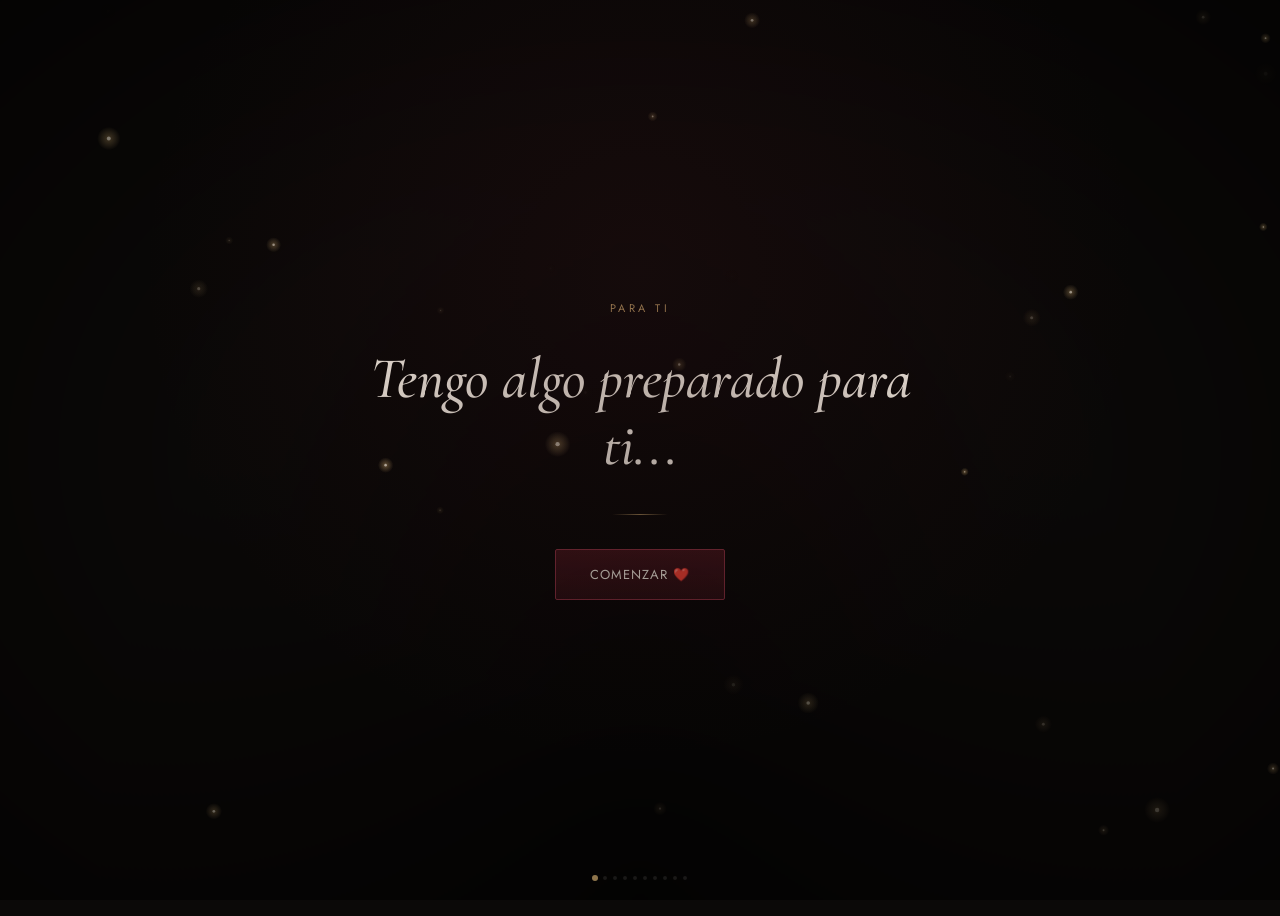
<file: index.html>
<!DOCTYPE html>
<html lang="es">
<head>
<meta charset="UTF-8">
<meta name="viewport" content="width=device-width, initial-scale=1, viewport-fit=cover">
<title>Para Chantal · 6 meses</title>
<link rel="stylesheet" href="css/style.css">
</head>
<body>

  <canvas id="fireflies"></canvas>
  <div class="vignette"></div>

  <!-- Indicador de progreso -->
  <div class="progress" id="progressDots"></div>

  <audio id="bgMusic" src="assets/audio/isnt-she-lovely.mp3" preload="auto" loop></audio>

  <main id="app">

    <!-- 1. BIENVENIDA -->
    <section class="scene scene-welcome active" data-scene="welcome">
      <div class="scene-inner">
        <span class="eyebrow" id="welcomeEyebrow"></span>
        <h1 class="headline-xl" id="welcomeTitle"></h1>
        <div class="hairline"></div>
        <button class="btn btn-primary" id="btnStart"></button>
      </div>
    </section>

    <!-- 2. NOMBRES -->
    <section class="scene scene-names" data-scene="names">
      <div class="scene-inner">
        <span class="eyebrow" id="namesIntro"></span>
        <div class="form-stack">
          <div class="field">
            <label id="herLabel" for="herName"></label>
            <input type="text" id="herName" autocomplete="off" />
          </div>
          <div class="field">
            <label id="myLabel" for="myName"></label>
            <input type="text" id="myName" autocomplete="off" />
          </div>
          <button class="btn btn-primary" id="btnNamesContinue" disabled></button>
        </div>
      </div>
    </section>

    <!-- 3. FECHA -->
    <section class="scene scene-date" data-scene="date">
      <div class="scene-inner">
        <span class="eyebrow" id="dateStepLabel">Un momento para recordar</span>
        <p class="lede" id="datePrompt"></p>
        <div class="form-stack">
          <div class="field">
            <input type="date" id="dateInput" />
          </div>
          <button class="btn btn-primary" id="btnDateSave" disabled></button>
        </div>
      </div>
    </section>

    <!-- 3b. REVELACIÓN DE FECHA -->
    <section class="scene scene-date-reveal" data-scene="dateReveal">
      <div class="scene-inner">
        <p class="date-reveal" id="dateRevealText"></p>
        <p class="lede" id="dateRevealCaption"></p>
        <div class="hairline"></div>
        <button class="btn" id="btnDateRevealContinue">Continuar →</button>
      </div>
    </section>

    <!-- 4. INTRODUCCIÓN EMOCIONAL -->
    <section class="scene scene-intro" data-scene="intro">
      <div class="scene-inner">
        <h2 class="headline-xl stagger-item" id="introLine1"></h2>
        <p class="lede stagger-item" id="introLine2"></p>
        <button class="btn stagger-item" id="btnIntroContinue">Continuar →</button>
      </div>
    </section>

    <!-- 5. MÚSICA -->
    <section class="scene scene-music" data-scene="music">
      <div class="scene-inner">
        <span class="eyebrow">Un pequeño detalle</span>
        <h2 class="headline-lg">Aqui plasme una parte de mis mejores momentos a tu lado...</h2>
        <div class="hairline"></div>
        <button class="btn btn-primary" id="btnPlayMusic">Empecemos </button>
      </div>
    </section>

    <!-- 6. GALERÍA -->
    <section class="scene scene-gallery" data-scene="gallery">
      <div class="scene-inner">
        <span class="eyebrow gallery-kicker" id="galleryKicker"></span>
        <div class="gallery-frame" id="galleryFrame"></div>
        <div class="gallery-dots" id="galleryDots"></div>
      </div>
    </section>

    <!-- 7. LAS CHARCAS -->
    <section class="scene scene-charcas" data-scene="charcas">
      <div class="scene-inner">
        <h2 class="headline-md stagger-item" id="charcasLine1"></h2>
        <p class="lede stagger-item" id="charcasLine2"></p>
        <h2 class="headline-lg stagger-item" id="charcasLine3" style="color:var(--oro); font-style:italic;"></h2>

        <div class="gallery-frame" id="charcasFrame" style="margin-top:10px;"></div>
        <div class="gallery-dots" id="charcasDots"></div>
      </div>
    </section>

    <!-- 8. TRANSICIÓN A LA CARTA -->
    <section class="scene scene-letter-intro" data-scene="letterIntro">
      <div class="scene-inner">
        <p class="lede stagger-item" id="letterIntroLine1"></p>
        <p class="lede stagger-item" id="letterIntroLine2"></p>
        <button class="btn btn-primary stagger-item" id="btnReadLetter"></button>
      </div>
    </section>

    <!-- 9. CARTA -->
    <section class="scene scene-letter" data-scene="letter">
      <div class="scene-inner">
        <div class="letter-paper" id="letterPaper">
          <div class="letter-heading">Para Chantal</div>
          <div id="letterBody"></div>
          <div class="letter-signature" id="letterSignature"></div>
        </div>
        <button class="btn" id="btnLetterContinue" style="opacity:0; transition:opacity 800ms;">Continuar →</button>
      </div>
    </section>

    <!-- 10. SIGNIFICADO DE LA CANCIÓN -->
    <section class="scene scene-song" data-scene="song">
      <div class="scene-inner">
        <p class="lede stagger-item" id="songLine1"></p>
        <p class="lede stagger-item" id="songLine2"></p>
        <div class="song-title-block stagger-item">
          <div class="song-name" id="songName"></div>
          <div class="song-artist" id="songArtist"></div>
        </div>
        <div class="song-explanation stagger-item" id="songExplanation"></div>
        <button class="btn btn-primary stagger-item" id="btnSongContinue">Continuar →</button>
      </div>
    </section>

    <!-- 11. FINAL -->
    <section class="scene scene-final" data-scene="final">
      <div class="scene-inner">
        <p class="lede stagger-item" id="finalLine1"></p>
        <p class="lede stagger-item" id="finalLine2"></p>
        <div class="hairline stagger-item"></div>
        <div class="final-names stagger-item" id="finalNames"></div>
        <div class="final-date stagger-item" id="finalDate"></div>
        <div class="final-closing stagger-item" id="finalClosing"></div>
      </div>
    </section>

  </main>

  <script src="content/memories.js"></script>
  <script src="content/letter.js"></script>
  <script src="js/content.js"></script>
  <script src="js/animations.js"></script>
  <script src="js/app.js"></script>
</body>
</html>
</file>
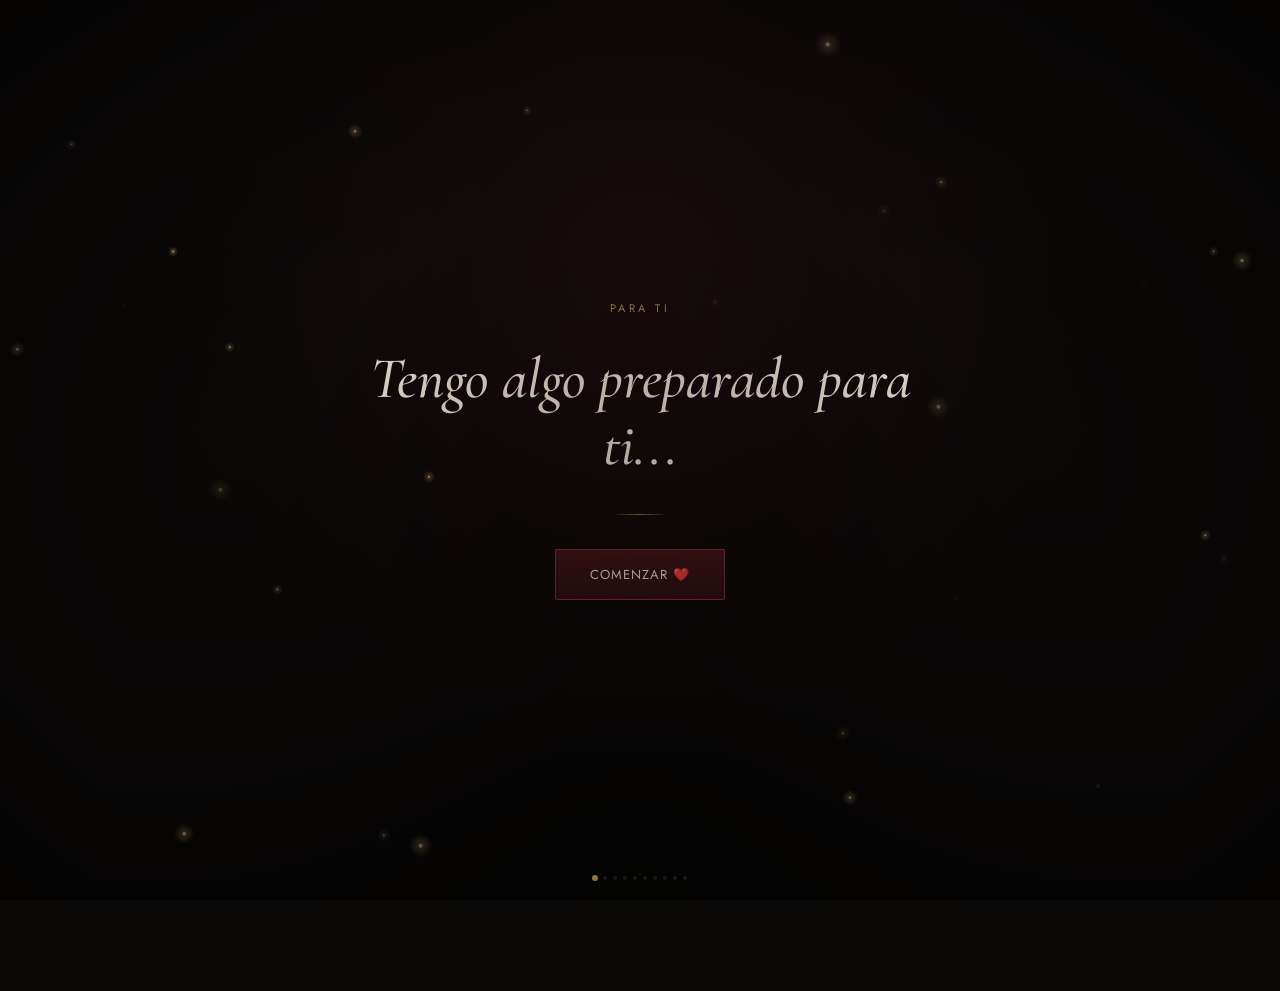
<file: chantal-wilander-5meses-chat gpt/chantal-wilander-5meses/index.html>
<!DOCTYPE html>
<html lang="es">
<head>
<meta charset="UTF-8">
<meta name="viewport" content="width=device-width, initial-scale=1, viewport-fit=cover">
<title>Para Chantal · 6 meses</title>
<link rel="stylesheet" href="css/style.css">
</head>
<body>

  <canvas id="fireflies"></canvas>
  <div class="vignette"></div>

  <!-- Control de música discreto -->
  <div class="music-control" id="musicControl">
    <button id="btnPlayPause" aria-label="Pausar o reanudar música" title="Pausar / reanudar">
      <svg id="iconPause" width="14" height="14" viewBox="0 0 24 24" fill="currentColor"><rect x="6" y="4" width="4" height="16"/><rect x="14" y="4" width="4" height="16"/></svg>
      <svg id="iconPlay" width="14" height="14" viewBox="0 0 24 24" fill="currentColor" style="display:none"><path d="M8 5v14l11-7z"/></svg>
    </button>
    <button id="btnMute" aria-label="Silenciar" title="Silenciar">
      <svg id="iconVolOn" width="14" height="14" viewBox="0 0 24 24" fill="currentColor"><path d="M3 10v4h4l5 5V5L7 10H3z"/><path d="M16 8a5 5 0 010 8" stroke="currentColor" stroke-width="1.6" fill="none"/></svg>
      <svg id="iconVolOff" width="14" height="14" viewBox="0 0 24 24" fill="currentColor" style="display:none"><path d="M3 10v4h4l5 5V5L7 10H3z"/><line x1="16" y1="9" x2="22" y2="15" stroke="currentColor" stroke-width="1.6"/><line x1="22" y1="9" x2="16" y2="15" stroke="currentColor" stroke-width="1.6"/></svg>
    </button>
    <input type="range" id="volumeSlider" min="0" max="1" step="0.01" aria-label="Volumen">
    <span class="music-note">Isn't She Lovely</span>
  </div>

  <!-- Indicador de progreso -->
  <div class="progress" id="progressDots"></div>

  <audio id="bgMusic" src="assets/audio/isnt-she-lovely.mp3" preload="auto" loop></audio>

  <main id="app">

    <!-- 1. BIENVENIDA -->
    <section class="scene scene-welcome active" data-scene="welcome">
      <div class="scene-inner">
        <span class="eyebrow" id="welcomeEyebrow"></span>
        <h1 class="headline-xl" id="welcomeTitle"></h1>
        <div class="hairline"></div>
        <button class="btn btn-primary" id="btnStart"></button>
      </div>
    </section>

    <!-- 2. NOMBRES -->
    <section class="scene scene-names" data-scene="names">
      <div class="scene-inner">
        <span class="eyebrow" id="namesIntro"></span>
        <div class="form-stack">
          <div class="field">
            <label id="herLabel" for="herName"></label>
            <input type="text" id="herName" autocomplete="off" />
          </div>
          <div class="field">
            <label id="myLabel" for="myName"></label>
            <input type="text" id="myName" autocomplete="off" />
          </div>
          <button class="btn btn-primary" id="btnNamesContinue" disabled></button>
        </div>
      </div>
    </section>

    <!-- 3. FECHA -->
    <section class="scene scene-date" data-scene="date">
      <div class="scene-inner">
        <span class="eyebrow" id="dateStepLabel">Un momento para recordar</span>
        <p class="lede" id="datePrompt"></p>
        <div class="form-stack">
          <div class="field">
            <input type="date" id="dateInput" />
          </div>
          <button class="btn btn-primary" id="btnDateSave" disabled></button>
        </div>
      </div>
    </section>

    <!-- 3b. REVELACIÓN DE FECHA -->
    <section class="scene scene-date-reveal" data-scene="dateReveal">
      <div class="scene-inner">
        <p class="date-reveal" id="dateRevealText"></p>
        <p class="lede" id="dateRevealCaption"></p>
        <div class="hairline"></div>
        <button class="btn" id="btnDateRevealContinue">Continuar →</button>
      </div>
    </section>

    <!-- 4. INTRODUCCIÓN EMOCIONAL -->
    <section class="scene scene-intro" data-scene="intro">
      <div class="scene-inner">
        <h2 class="headline-xl stagger-item" id="introLine1"></h2>
        <p class="lede stagger-item" id="introLine2"></p>
        <button class="btn stagger-item" id="btnIntroContinue">Continuar →</button>
      </div>
    </section>

    <!-- 5. MÚSICA -->
    <section class="scene scene-music" data-scene="music">
      <div class="scene-inner">
        <span class="eyebrow">Un pequeño detalle</span>
        <h2 class="headline-lg">Aqui plasme una parte de mis mejores momentos a tu lado...</h2>
        <div class="hairline"></div>
        <button class="btn btn-primary" id="btnPlayMusic">Empecemos </button>
      </div>
    </section>

    <!-- 6. GALERÍA -->
    <section class="scene scene-gallery" data-scene="gallery">
      <div class="scene-inner">
        <span class="eyebrow gallery-kicker" id="galleryKicker"></span>
        <div class="gallery-frame" id="galleryFrame"></div>
        <div class="gallery-dots" id="galleryDots"></div>
        <div class="gallery-skip"><button id="btnGallerySkip">Continuar →</button></div>
      </div>
    </section>

    <!-- 7. LAS CHARCAS -->
    <section class="scene scene-charcas" data-scene="charcas">
      <div class="scene-inner">
        <h2 class="headline-md stagger-item" id="charcasLine1"></h2>
        <p class="lede stagger-item" id="charcasLine2"></p>
        <h2 class="headline-lg stagger-item" id="charcasLine3" style="color:var(--oro); font-style:italic;"></h2>

        <div class="gallery-frame" id="charcasFrame" style="margin-top:10px;"></div>
        <div class="gallery-dots" id="charcasDots"></div>

        <button class="btn" id="btnCharcasContinue" style="margin-top:34px;">Continuar →</button>
      </div>
    </section>

    <!-- 8. TRANSICIÓN A LA CARTA -->
    <section class="scene scene-letter-intro" data-scene="letterIntro">
      <div class="scene-inner">
        <p class="lede stagger-item" id="letterIntroLine1"></p>
        <p class="lede stagger-item" id="letterIntroLine2"></p>
        <button class="btn btn-primary stagger-item" id="btnReadLetter"></button>
      </div>
    </section>

    <!-- 9. CARTA -->
    <section class="scene scene-letter" data-scene="letter">
      <div class="scene-inner">
        <div class="letter-paper" id="letterPaper">
          <div class="letter-heading">Para Chantal</div>
          <div id="letterBody"></div>
          <div class="letter-signature" id="letterSignature"></div>
        </div>
        <button class="btn" id="btnLetterContinue" style="margin-top:22px; opacity:0; transition:opacity 800ms;">Continuar →</button>
      </div>
    </section>

    <!-- 10. SIGNIFICADO DE LA CANCIÓN -->
    <section class="scene scene-song" data-scene="song">
      <div class="scene-inner">
        <p class="lede stagger-item" id="songLine1"></p>
        <p class="lede stagger-item" id="songLine2"></p>
        <div class="song-title-block stagger-item">
          <div class="song-name" id="songName"></div>
          <div class="song-artist" id="songArtist"></div>
        </div>
        <div class="song-explanation stagger-item" id="songExplanation"></div>
        <button class="btn btn-primary stagger-item" id="btnSongContinue">Continuar →</button>
      </div>
    </section>

    <!-- 11. FINAL -->
    <section class="scene scene-final" data-scene="final">
      <div class="scene-inner">
        <p class="lede stagger-item" id="finalLine1"></p>
        <p class="lede stagger-item" id="finalLine2"></p>
        <div class="hairline stagger-item"></div>
        <div class="final-names stagger-item" id="finalNames"></div>
        <div class="final-date stagger-item" id="finalDate"></div>
        <div class="final-closing stagger-item" id="finalClosing"></div>
      </div>
    </section>

  </main>

  <script src="content/memories.js"></script>
  <script src="content/letter.js"></script>
  <script src="js/content.js"></script>
  <script src="js/animations.js"></script>
  <script src="js/app.js"></script>
</body>
</html>
</file>
<file: css/style.css>
/* ==========================================================================
   Chantal & Wilander — 6 meses
   Sistema de diseño: noche cálida, luz de luciérnagas, papel de carta.
   ========================================================================== */

@import url('https://fonts.googleapis.com/css2?family=Cormorant+Garamond:ital,wght@0,400;0,500;0,600;1,400;1,500&family=Jost:wght@300;400;500&display=swap');

:root {
  /* Color */
  --noche: #0b0908;
  --noche-2: #131010;
  --crema: #f3ece1;
  --crema-dim: rgba(243, 236, 225, 0.62);
  --vino: #6b1f2a;
  --vino-light: #8a3140;
  --oro: #c9a66b;
  --oro-soft: rgba(201, 166, 107, 0.35);
  --linea: rgba(243, 236, 225, 0.14);

  /* Type */
  --display: 'Cormorant Garamond', serif;
  --sans: 'Jost', sans-serif;

  /* Layout */
  --pad: clamp(20px, 6vw, 56px);
  --radius: 2px;
  --ease: cubic-bezier(0.22, 1, 0.36, 1);
}

* { box-sizing: border-box; }

html, body {
  height: 100%;
  margin: 0;
}

body {
  background: var(--noche);
  color: var(--crema);
  font-family: var(--sans);
  overflow: hidden;
  -webkit-font-smoothing: antialiased;
}

/* subtle warm vignette + grain so the black never feels flat/templated */
.vignette {
  position: fixed;
  inset: 0;
  pointer-events: none;
  z-index: 5;
  background:
    radial-gradient(ellipse at 50% 30%, rgba(107,31,42,0.12), transparent 55%),
    radial-gradient(ellipse at 50% 100%, rgba(0,0,0,0.55), transparent 60%),
    radial-gradient(ellipse at 50% 50%, transparent 40%, rgba(0,0,0,0.55) 100%);
}

#fireflies {
  position: fixed;
  inset: 0;
  z-index: 1;
  pointer-events: none;
}

/* ==========================================================================
   Scene system
   ========================================================================== */

#app {
  position: relative;
  height: 100dvh;
  width: 100%;
  z-index: 2;
}

.scene {
  position: absolute;
  inset: 0;
  display: flex;
  align-items: center;
  justify-content: center;
  padding: var(--pad);
  opacity: 0;
  visibility: hidden;
  transform: translateY(18px) scale(0.995);
  transition: opacity 900ms var(--ease), transform 900ms var(--ease), visibility 900ms;
  text-align: center;
}

.scene.active {
  opacity: 1;
  visibility: visible;
  transform: translateY(0) scale(1);
  pointer-events: auto;
}

.scene:not(.active) { pointer-events: none; }

.scene-inner {
  max-width: 560px;
  width: 100%;
  display: flex;
  flex-direction: column;
  align-items: center;
  gap: 22px;
}

/* ==========================================================================
   Typography
   ========================================================================== */

.eyebrow {
  font-family: var(--sans);
  font-size: 11px;
  letter-spacing: 0.32em;
  text-transform: uppercase;
  color: var(--oro);
  opacity: 0.85;
}

h1, h2 {
  font-family: var(--display);
  font-weight: 500;
  line-height: 1.15;
  margin: 0;
  color: var(--crema);
}

.headline-xl {
  font-size: clamp(34px, 8vw, 58px);
  font-style: italic;
  font-weight: 500;
}

.headline-lg {
  font-size: clamp(28px, 6.4vw, 42px);
}

.headline-md {
  font-size: clamp(22px, 5vw, 30px);
  font-weight: 400;
}

p.lede {
  font-family: var(--display);
  font-size: clamp(18px, 4.2vw, 22px);
  color: var(--crema-dim);
  line-height: 1.5;
  margin: 0;
}

.hairline {
  width: 56px;
  height: 1px;
  background: linear-gradient(90deg, transparent, var(--oro), transparent);
  opacity: 0.7;
  margin: 4px 0;
}

/* Elementos que se revelan de forma escalonada (staggerReveal en animations.js) */
.stagger-item {
  opacity: 0;
  transform: translateY(10px);
  transition: opacity 900ms var(--ease), transform 900ms var(--ease);
}

.stagger-item.visible {
  opacity: 1;
  transform: translateY(0);
}

/* ==========================================================================
   Buttons & inputs
   ========================================================================== */

.btn {
  font-family: var(--sans);
  font-size: 13px;
  letter-spacing: 0.08em;
  text-transform: uppercase;
  color: var(--crema);
  background: transparent;
  border: 1px solid var(--oro-soft);
  padding: 15px 34px;
  border-radius: var(--radius);
  cursor: pointer;
  transition: border-color 400ms var(--ease), background 400ms var(--ease), transform 200ms var(--ease), letter-spacing 400ms var(--ease);
}

.btn:hover {
  border-color: var(--oro);
  background: rgba(201, 166, 107, 0.08);
  letter-spacing: 0.12em;
}

.btn:active { transform: scale(0.97); }

.btn:disabled {
  opacity: 0.35;
  cursor: not-allowed;
}

.btn:disabled:hover {
  border-color: var(--oro-soft);
  background: transparent;
  letter-spacing: 0.08em;
}

.btn-primary {
  border-color: var(--vino-light);
  background: linear-gradient(180deg, rgba(107,31,42,0.55), rgba(107,31,42,0.35));
}

.btn-primary:hover {
  border-color: var(--oro);
  background: linear-gradient(180deg, rgba(107,31,42,0.7), rgba(107,31,42,0.45));
}

.field {
  width: 100%;
  display: flex;
  flex-direction: column;
  gap: 8px;
  text-align: left;
}

.field label {
  font-family: var(--sans);
  font-size: 12px;
  letter-spacing: 0.1em;
  text-transform: uppercase;
  color: var(--crema-dim);
}

.field input {
  font-family: var(--display);
  font-size: 22px;
  font-style: italic;
  background: transparent;
  border: none;
  border-bottom: 1px solid var(--linea);
  color: var(--crema);
  padding: 8px 2px;
  outline: none;
  transition: border-color 300ms var(--ease);
  width: 100%;
}

.field input:focus { border-bottom-color: var(--oro); }
.field input::placeholder { color: rgba(243,236,225,0.28); }

.field input[type="date"] {
  color-scheme: dark;
  font-style: normal;
  font-family: var(--sans);
  font-size: 16px;
}

.form-stack {
  width: 100%;
  display: flex;
  flex-direction: column;
  gap: 26px;
  align-items: center;
}

/* ==========================================================================
   Scene 1 — Welcome
   ========================================================================== */

.scene-welcome .scene-inner { gap: 30px; }

/* ==========================================================================
   Scene: names reveal chip
   ========================================================================== */

.names-chip {
  font-family: var(--display);
  font-style: italic;
  font-size: clamp(20px, 5vw, 26px);
  color: var(--oro);
  letter-spacing: 0.02em;
}

/* ==========================================================================
   Scene: date reveal
   ========================================================================== */

.date-reveal {
  font-family: var(--display);
  font-size: clamp(30px, 7vw, 44px);
  letter-spacing: 0.12em;
  color: var(--crema);
}

/* ==========================================================================
   Gallery
   ========================================================================== */

.scene-gallery { padding: 0; }

.gallery-frame {
  position: relative;
  width: min(92vw, 420px);
  height: min(70vh, 560px);
  border-radius: var(--radius);
  overflow: hidden;
  box-shadow: 0 30px 80px rgba(0,0,0,0.55);
  border: 1px solid var(--linea);
}

.gallery-photo {
  position: absolute;
  inset: 0;
  background-size: cover;
  background-position: center;
  opacity: 0;
  transform: scale(1.08);
  transition: opacity 1400ms var(--ease), transform 6000ms linear;
  cursor: pointer;
}

.gallery-photo.active {
  opacity: 1;
  transform: scale(1.0);
}

.gallery-photo .fallback {
  position: absolute;
  inset: 0;
  display: flex;
  align-items: center;
  justify-content: center;
  background: linear-gradient(160deg, #1c1613, #0b0908 70%);
}

.gallery-photo .fallback svg { opacity: 0.35; width: 46px; height: 46px; }

.gallery-photo.has-photo .fallback { display: none; }

.gallery-photo::after {
  content: '';
  position: absolute;
  inset: 0;
  background: linear-gradient(180deg, rgba(0,0,0,0) 55%, rgba(0,0,0,0.75) 100%);
}

.gallery-caption {
  position: absolute;
  left: 0; right: 0; bottom: 22px;
  padding: 0 24px;
  font-family: var(--display);
  font-style: italic;
  font-size: 16px;
  color: var(--crema);
  z-index: 2;
  opacity: 0;
  transition: opacity 800ms var(--ease) 400ms;
}

.gallery-caption.active { opacity: 1; }

.gallery-kicker {
  position: absolute;
  top: -40px;
  left: 0; right: 0;
  text-align: center;
}

.gallery-dots {
  position: absolute;
  bottom: -30px;
  left: 0; right: 0;
  display: flex;
  justify-content: center;
  gap: 7px;
}

.gallery-dots span {
  width: 5px; height: 5px;
  border-radius: 50%;
  background: var(--linea);
  transition: background 300ms var(--ease), transform 300ms var(--ease);
}

.gallery-dots span.active {
  background: var(--oro);
  transform: scale(1.3);
}

/* ==========================================================================
   Charcas — feels different: warmer, closer, quieter
   ========================================================================== */

.scene-charcas {
  background: radial-gradient(ellipse at 50% 40%, rgba(107,31,42,0.18), transparent 60%);
}

/* ==========================================================================
   Letter
   ========================================================================== */

.scene-letter { padding: 0; }

.letter-paper {
  width: min(92vw, 480px);
  max-height: 82vh;
  overflow-y: auto;
  background: linear-gradient(180deg, #171310, #0f0c0a);
  border: 1px solid var(--linea);
  border-radius: var(--radius);
  padding: clamp(28px, 7vw, 48px) clamp(24px, 6vw, 40px);
  box-shadow: 0 30px 80px rgba(0,0,0,0.6);
  text-align: left;
}

.letter-paper::-webkit-scrollbar { width: 4px; }
.letter-paper::-webkit-scrollbar-thumb { background: var(--oro-soft); border-radius: 4px; }

.letter-heading {
  font-family: var(--sans);
  font-size: 11px;
  letter-spacing: 0.25em;
  text-transform: uppercase;
  color: var(--oro);
  margin-bottom: 20px;
  text-align: center;
}

.letter-paragraph {
  font-family: var(--display);
  font-size: clamp(18px, 4.4vw, 21px);
  line-height: 1.75;
  color: var(--crema-dim);
  margin: 0 0 20px 0;
  opacity: 0;
  transform: translateY(10px);
  transition: opacity 900ms var(--ease), transform 900ms var(--ease);
}

.letter-paragraph.visible {
  opacity: 1;
  transform: translateY(0);
}

.letter-signature {
  font-family: var(--display);
  font-style: italic;
  font-size: 22px;
  color: var(--oro);
  text-align: right;
  margin-top: 30px;
  opacity: 0;
  transition: opacity 900ms var(--ease);
}

.letter-signature.visible { opacity: 1; }

/* ==========================================================================
   Song meaning
   ========================================================================== */

.song-title-block { margin: 6px 0 4px; }

.song-title-block .song-name {
  font-family: var(--display);
  font-style: italic;
  font-size: clamp(26px, 6.4vw, 36px);
  color: var(--oro);
}

.song-title-block .song-artist {
  font-family: var(--sans);
  font-size: 12px;
  letter-spacing: 0.14em;
  text-transform: uppercase;
  color: var(--crema-dim);
  margin-top: 4px;
}

.song-explanation p {
  font-family: var(--display);
  font-size: clamp(16px, 4vw, 19px);
  line-height: 1.7;
  color: var(--crema-dim);
  text-align: left;
  margin: 0 0 16px 0;
}

.scene-song .scene-inner { max-width: 540px; }

/* ==========================================================================
   Final
   ========================================================================== */

.final-names {
  font-family: var(--display);
  font-style: italic;
  font-size: clamp(24px, 6vw, 34px);
  color: var(--crema);
}

.final-date {
  font-family: var(--sans);
  font-size: 12px;
  letter-spacing: 0.2em;
  color: var(--oro);
}

.final-closing {
  font-family: var(--display);
  font-size: clamp(28px, 7vw, 40px);
  font-style: italic;
  color: var(--oro);
  margin-top: 6px;
}

/* ==========================================================================
   Progress dots (bottom, tiny, functional — encodes real story order)
   ========================================================================== */

.progress {
  position: fixed;
  bottom: 20px;
  left: 0; right: 0;
  display: flex;
  justify-content: center;
  gap: 6px;
  z-index: 6;
  opacity: 0.7;
}

.progress span {
  width: 4px; height: 4px;
  border-radius: 50%;
  background: var(--linea);
  transition: background 400ms var(--ease), transform 400ms var(--ease);
}

.progress span.done { background: var(--oro-soft); }
.progress span.current { background: var(--oro); transform: scale(1.5); }

/* ==========================================================================
   Music control — discreet, floating
   ========================================================================== */

.music-control {
  position: fixed;
  top: 18px;
  right: 18px;
  z-index: 7;
  display: flex;
  align-items: center;
  gap: 10px;
  background: rgba(11, 9, 8, 0.55);
  border: 1px solid var(--linea);
  backdrop-filter: blur(6px);
  border-radius: 30px;
  padding: 8px 10px;
  opacity: 0;
  transform: translateY(-8px);
  transition: opacity 700ms var(--ease), transform 700ms var(--ease);
  pointer-events: none;
}

.music-control.visible {
  opacity: 1;
  transform: translateY(0);
  pointer-events: auto;
}

.music-control button {
  width: 26px; height: 26px;
  border-radius: 50%;
  border: none;
  background: transparent;
  color: var(--crema);
  cursor: pointer;
  display: flex;
  align-items: center;
  justify-content: center;
}

.music-control button:hover { color: var(--oro); }

.music-control input[type="range"] {
  width: 56px;
  accent-color: var(--oro);
}

.music-note {
  font-family: var(--sans);
  font-size: 10px;
  letter-spacing: 0.06em;
  color: var(--crema-dim);
  max-width: 120px;
}

/* ==========================================================================
   Responsive
   ========================================================================== */

@media (max-width: 420px) {
  .scene-inner { gap: 18px; }
}

/* Controles táctiles y espacio seguro para la barra inferior de Safari. */
/* Botones de continuación - posicionamiento consistente */
#btnDateRevealContinue,
#btnIntroContinue,
#btnLetterContinue,
#btnSongContinue {
  margin-top: 20px;
  transition: transform 300ms var(--ease), opacity 800ms var(--ease);
}

@media (pointer: coarse) {
  .progress {
    bottom: max(24px, calc(16px + env(safe-area-inset-bottom)));
  }

  /* Evita que los controles de avance queden tras el distintivo inferior. */
  #btnIntroContinue,
  #btnLetterContinue,
  #btnSongContinue {
    transform: translateY(-20px);
  }

  #btnIntroContinue:active,
  #btnLetterContinue:active,
  #btnSongContinue:active {
    transform: translateY(-20px) scale(0.97);
  }

}

/* En teléfonos, las fotos bajan ligeramente para aprovechar mejor el encuadre. */
@media (max-width: 600px) {
  .scene-gallery .scene-inner,
  .scene-charcas .scene-inner {
    transform: translateY(24px);
  }
}

@media (min-width: 900px) {
  .gallery-frame { width: 380px; height: 520px; }
}

/* Reduced motion */
@media (prefers-reduced-motion: reduce) {
  .scene, .gallery-photo, .letter-paragraph, .btn {
    transition-duration: 1ms !important;
    animation-duration: 1ms !important;
  }
}

/* Focus visibility for accessibility */
a:focus-visible, button:focus-visible, input:focus-visible {
  outline: 1px solid var(--oro);
  outline-offset: 3px;
}
</file>
<file: chantal-wilander-5meses-chat gpt/chantal-wilander-5meses/css/style.css>
/* ==========================================================================
   Chantal & Wilander — 6 meses
   Sistema de diseño: noche cálida, luz de luciérnagas, papel de carta.
   ========================================================================== */

@import url('https://fonts.googleapis.com/css2?family=Cormorant+Garamond:ital,wght@0,400;0,500;0,600;1,400;1,500&family=Jost:wght@300;400;500&display=swap');

:root {
  /* Color */
  --noche: #0b0908;
  --noche-2: #131010;
  --crema: #f3ece1;
  --crema-dim: rgba(243, 236, 225, 0.62);
  --vino: #6b1f2a;
  --vino-light: #8a3140;
  --oro: #c9a66b;
  --oro-soft: rgba(201, 166, 107, 0.35);
  --linea: rgba(243, 236, 225, 0.14);

  /* Type */
  --display: 'Cormorant Garamond', serif;
  --sans: 'Jost', sans-serif;

  /* Layout */
  --pad: clamp(20px, 6vw, 56px);
  --radius: 2px;
  --ease: cubic-bezier(0.22, 1, 0.36, 1);
}

* { box-sizing: border-box; }

html, body {
  height: 100%;
  margin: 0;
}

body {
  background: var(--noche);
  color: var(--crema);
  font-family: var(--sans);
  overflow: hidden;
  -webkit-font-smoothing: antialiased;
}

/* subtle warm vignette + grain so the black never feels flat/templated */
.vignette {
  position: fixed;
  inset: 0;
  pointer-events: none;
  z-index: 5;
  background:
    radial-gradient(ellipse at 50% 30%, rgba(107,31,42,0.12), transparent 55%),
    radial-gradient(ellipse at 50% 100%, rgba(0,0,0,0.55), transparent 60%),
    radial-gradient(ellipse at 50% 50%, transparent 40%, rgba(0,0,0,0.55) 100%);
}

#fireflies {
  position: fixed;
  inset: 0;
  z-index: 1;
  pointer-events: none;
}

/* ==========================================================================
   Scene system
   ========================================================================== */

#app {
  position: relative;
  height: 100dvh;
  width: 100%;
  z-index: 2;
}

.scene {
  position: absolute;
  inset: 0;
  display: flex;
  align-items: center;
  justify-content: center;
  padding: var(--pad);
  opacity: 0;
  visibility: hidden;
  transform: translateY(18px) scale(0.995);
  transition: opacity 900ms var(--ease), transform 900ms var(--ease), visibility 900ms;
  text-align: center;
}

.scene.active {
  opacity: 1;
  visibility: visible;
  transform: translateY(0) scale(1);
  pointer-events: auto;
}

.scene:not(.active) { pointer-events: none; }

.scene-inner {
  max-width: 560px;
  width: 100%;
  display: flex;
  flex-direction: column;
  align-items: center;
  gap: 22px;
}

/* ==========================================================================
   Typography
   ========================================================================== */

.eyebrow {
  font-family: var(--sans);
  font-size: 11px;
  letter-spacing: 0.32em;
  text-transform: uppercase;
  color: var(--oro);
  opacity: 0.85;
}

h1, h2 {
  font-family: var(--display);
  font-weight: 500;
  line-height: 1.15;
  margin: 0;
  color: var(--crema);
}

.headline-xl {
  font-size: clamp(34px, 8vw, 58px);
  font-style: italic;
  font-weight: 500;
}

.headline-lg {
  font-size: clamp(28px, 6.4vw, 42px);
}

.headline-md {
  font-size: clamp(22px, 5vw, 30px);
  font-weight: 400;
}

p.lede {
  font-family: var(--display);
  font-size: clamp(18px, 4.2vw, 22px);
  color: var(--crema-dim);
  line-height: 1.5;
  margin: 0;
}

.hairline {
  width: 56px;
  height: 1px;
  background: linear-gradient(90deg, transparent, var(--oro), transparent);
  opacity: 0.7;
  margin: 4px 0;
}

/* Elementos que se revelan de forma escalonada (staggerReveal en animations.js) */
.stagger-item {
  opacity: 0;
  transform: translateY(10px);
  transition: opacity 900ms var(--ease), transform 900ms var(--ease);
}

.stagger-item.visible {
  opacity: 1;
  transform: translateY(0);
}

/* ==========================================================================
   Buttons & inputs
   ========================================================================== */

.btn {
  font-family: var(--sans);
  font-size: 13px;
  letter-spacing: 0.08em;
  text-transform: uppercase;
  color: var(--crema);
  background: transparent;
  border: 1px solid var(--oro-soft);
  padding: 15px 34px;
  border-radius: var(--radius);
  cursor: pointer;
  transition: border-color 400ms var(--ease), background 400ms var(--ease), transform 200ms var(--ease), letter-spacing 400ms var(--ease);
}

.btn:hover {
  border-color: var(--oro);
  background: rgba(201, 166, 107, 0.08);
  letter-spacing: 0.12em;
}

.btn:active { transform: scale(0.97); }

.btn:disabled {
  opacity: 0.35;
  cursor: not-allowed;
}

.btn:disabled:hover {
  border-color: var(--oro-soft);
  background: transparent;
  letter-spacing: 0.08em;
}

.btn-primary {
  border-color: var(--vino-light);
  background: linear-gradient(180deg, rgba(107,31,42,0.55), rgba(107,31,42,0.35));
}

.btn-primary:hover {
  border-color: var(--oro);
  background: linear-gradient(180deg, rgba(107,31,42,0.7), rgba(107,31,42,0.45));
}

.field {
  width: 100%;
  display: flex;
  flex-direction: column;
  gap: 8px;
  text-align: left;
}

.field label {
  font-family: var(--sans);
  font-size: 12px;
  letter-spacing: 0.1em;
  text-transform: uppercase;
  color: var(--crema-dim);
}

.field input {
  font-family: var(--display);
  font-size: 22px;
  font-style: italic;
  background: transparent;
  border: none;
  border-bottom: 1px solid var(--linea);
  color: var(--crema);
  padding: 8px 2px;
  outline: none;
  transition: border-color 300ms var(--ease);
  width: 100%;
}

.field input:focus { border-bottom-color: var(--oro); }
.field input::placeholder { color: rgba(243,236,225,0.28); }

.field input[type="date"] {
  color-scheme: dark;
  font-style: normal;
  font-family: var(--sans);
  font-size: 16px;
}

.form-stack {
  width: 100%;
  display: flex;
  flex-direction: column;
  gap: 26px;
  align-items: center;
}

/* ==========================================================================
   Scene 1 — Welcome
   ========================================================================== */

.scene-welcome .scene-inner { gap: 30px; }

/* ==========================================================================
   Scene: names reveal chip
   ========================================================================== */

.names-chip {
  font-family: var(--display);
  font-style: italic;
  font-size: clamp(20px, 5vw, 26px);
  color: var(--oro);
  letter-spacing: 0.02em;
}

/* ==========================================================================
   Scene: date reveal
   ========================================================================== */

.date-reveal {
  font-family: var(--display);
  font-size: clamp(30px, 7vw, 44px);
  letter-spacing: 0.12em;
  color: var(--crema);
}

/* ==========================================================================
   Gallery
   ========================================================================== */

.scene-gallery { padding: 0; }

.gallery-frame {
  position: relative;
  width: min(92vw, 420px);
  height: min(70vh, 560px);
  border-radius: var(--radius);
  overflow: hidden;
  box-shadow: 0 30px 80px rgba(0,0,0,0.55);
  border: 1px solid var(--linea);
}

.gallery-photo {
  position: absolute;
  inset: 0;
  background-size: cover;
  background-position: center;
  opacity: 0;
  transform: scale(1.08);
  transition: opacity 1400ms var(--ease), transform 6000ms linear;
}

.gallery-photo.active {
  opacity: 1;
  transform: scale(1.0);
}

.gallery-photo .fallback {
  position: absolute;
  inset: 0;
  display: flex;
  align-items: center;
  justify-content: center;
  background: linear-gradient(160deg, #1c1613, #0b0908 70%);
}

.gallery-photo .fallback svg { opacity: 0.35; width: 46px; height: 46px; }

.gallery-photo.has-photo .fallback { display: none; }

.gallery-photo::after {
  content: '';
  position: absolute;
  inset: 0;
  background: linear-gradient(180deg, rgba(0,0,0,0) 55%, rgba(0,0,0,0.75) 100%);
}

.gallery-caption {
  position: absolute;
  left: 0; right: 0; bottom: 22px;
  padding: 0 24px;
  font-family: var(--display);
  font-style: italic;
  font-size: 16px;
  color: var(--crema);
  z-index: 2;
  opacity: 0;
  transition: opacity 800ms var(--ease) 400ms;
}

.gallery-caption.active { opacity: 1; }

.gallery-kicker {
  position: absolute;
  top: -40px;
  left: 0; right: 0;
  text-align: center;
}

.gallery-dots {
  position: absolute;
  bottom: -30px;
  left: 0; right: 0;
  display: flex;
  justify-content: center;
  gap: 7px;
}

.gallery-dots span {
  width: 5px; height: 5px;
  border-radius: 50%;
  background: var(--linea);
  transition: background 300ms var(--ease), transform 300ms var(--ease);
}

.gallery-dots span.active {
  background: var(--oro);
  transform: scale(1.3);
}

.gallery-skip {
  position: absolute;
  bottom: -76px;
  left: 0; right: 0;
  text-align: center;
}

.gallery-skip button {
  background: none;
  border: none;
  color: var(--crema-dim);
  font-family: var(--sans);
  font-size: 11px;
  letter-spacing: 0.14em;
  text-transform: uppercase;
  cursor: pointer;
}

.gallery-skip button:hover { color: var(--oro); }

/* ==========================================================================
   Charcas — feels different: warmer, closer, quieter
   ========================================================================== */

.scene-charcas {
  background: radial-gradient(ellipse at 50% 40%, rgba(107,31,42,0.18), transparent 60%);
}

/* ==========================================================================
   Letter
   ========================================================================== */

.scene-letter { padding: 0; }

.letter-paper {
  width: min(92vw, 480px);
  max-height: 82vh;
  overflow-y: auto;
  background: linear-gradient(180deg, #171310, #0f0c0a);
  border: 1px solid var(--linea);
  border-radius: var(--radius);
  padding: clamp(28px, 7vw, 48px) clamp(24px, 6vw, 40px);
  box-shadow: 0 30px 80px rgba(0,0,0,0.6);
  text-align: left;
}

.letter-paper::-webkit-scrollbar { width: 4px; }
.letter-paper::-webkit-scrollbar-thumb { background: var(--oro-soft); border-radius: 4px; }

.letter-heading {
  font-family: var(--sans);
  font-size: 11px;
  letter-spacing: 0.25em;
  text-transform: uppercase;
  color: var(--oro);
  margin-bottom: 20px;
  text-align: center;
}

.letter-paragraph {
  font-family: var(--display);
  font-size: clamp(18px, 4.4vw, 21px);
  line-height: 1.75;
  color: var(--crema-dim);
  margin: 0 0 20px 0;
  opacity: 0;
  transform: translateY(10px);
  transition: opacity 900ms var(--ease), transform 900ms var(--ease);
}

.letter-paragraph.visible {
  opacity: 1;
  transform: translateY(0);
}

.letter-signature {
  font-family: var(--display);
  font-style: italic;
  font-size: 22px;
  color: var(--oro);
  text-align: right;
  margin-top: 30px;
  opacity: 0;
  transition: opacity 900ms var(--ease);
}

.letter-signature.visible { opacity: 1; }

/* ==========================================================================
   Song meaning
   ========================================================================== */

.song-title-block { margin: 6px 0 4px; }

.song-title-block .song-name {
  font-family: var(--display);
  font-style: italic;
  font-size: clamp(26px, 6.4vw, 36px);
  color: var(--oro);
}

.song-title-block .song-artist {
  font-family: var(--sans);
  font-size: 12px;
  letter-spacing: 0.14em;
  text-transform: uppercase;
  color: var(--crema-dim);
  margin-top: 4px;
}

.song-explanation p {
  font-family: var(--display);
  font-size: clamp(16px, 4vw, 19px);
  line-height: 1.7;
  color: var(--crema-dim);
  text-align: left;
  margin: 0 0 16px 0;
}

.scene-song .scene-inner { max-width: 540px; }

/* ==========================================================================
   Final
   ========================================================================== */

.final-names {
  font-family: var(--display);
  font-style: italic;
  font-size: clamp(24px, 6vw, 34px);
  color: var(--crema);
}

.final-date {
  font-family: var(--sans);
  font-size: 12px;
  letter-spacing: 0.2em;
  color: var(--oro);
}

.final-closing {
  font-family: var(--display);
  font-size: clamp(28px, 7vw, 40px);
  font-style: italic;
  color: var(--oro);
  margin-top: 6px;
}

/* ==========================================================================
   Progress dots (bottom, tiny, functional — encodes real story order)
   ========================================================================== */

.progress {
  position: fixed;
  bottom: 20px;
  left: 0; right: 0;
  display: flex;
  justify-content: center;
  gap: 6px;
  z-index: 6;
  opacity: 0.7;
}

.progress span {
  width: 4px; height: 4px;
  border-radius: 50%;
  background: var(--linea);
  transition: background 400ms var(--ease), transform 400ms var(--ease);
}

.progress span.done { background: var(--oro-soft); }
.progress span.current { background: var(--oro); transform: scale(1.5); }

/* ==========================================================================
   Music control — discreet, floating
   ========================================================================== */

.music-control {
  position: fixed;
  top: 18px;
  right: 18px;
  z-index: 7;
  display: flex;
  align-items: center;
  gap: 10px;
  background: rgba(11, 9, 8, 0.55);
  border: 1px solid var(--linea);
  backdrop-filter: blur(6px);
  border-radius: 30px;
  padding: 8px 10px;
  opacity: 0;
  transform: translateY(-8px);
  transition: opacity 700ms var(--ease), transform 700ms var(--ease);
  pointer-events: none;
}

.music-control.visible {
  opacity: 1;
  transform: translateY(0);
  pointer-events: auto;
}

.music-control button {
  width: 26px; height: 26px;
  border-radius: 50%;
  border: none;
  background: transparent;
  color: var(--crema);
  cursor: pointer;
  display: flex;
  align-items: center;
  justify-content: center;
}

.music-control button:hover { color: var(--oro); }

.music-control input[type="range"] {
  width: 56px;
  accent-color: var(--oro);
}

.music-note {
  font-family: var(--sans);
  font-size: 10px;
  letter-spacing: 0.06em;
  color: var(--crema-dim);
  max-width: 120px;
}

/* ==========================================================================
   Responsive
   ========================================================================== */

@media (max-width: 420px) {
  .scene-inner { gap: 18px; }
  .music-control .music-note { display: none; }
}

/* Controles táctiles y espacio seguro para la barra inferior de Safari. */
@media (pointer: coarse) {
  .music-control {
    top: max(12px, calc(8px + env(safe-area-inset-top)));
    right: max(12px, calc(8px + env(safe-area-inset-right)));
    gap: 8px;
    padding: 7px 9px;
  }

  .music-control button {
    width: 44px;
    height: 44px;
    background: rgba(243, 236, 225, 0.07);
  }

  .music-control button svg {
    width: 18px;
    height: 18px;
  }

  .music-control input[type="range"] {
    width: 72px;
    height: 44px;
  }

  .progress {
    bottom: max(24px, calc(16px + env(safe-area-inset-bottom)));
  }

  /* Evita que los controles de avance queden tras el distintivo inferior. */
  #btnIntroContinue,
  #btnCharcasContinue,
  #btnLetterContinue,
  #btnSongContinue {
    transform: translateY(-34px);
  }

  #btnIntroContinue:active,
  #btnCharcasContinue:active,
  #btnLetterContinue:active,
  #btnSongContinue:active {
    transform: translateY(-34px) scale(0.97);
  }

  .gallery-skip {
    bottom: max(76px, calc(62px + env(safe-area-inset-bottom)));
  }
}

@media (min-width: 900px) {
  .gallery-frame { width: 380px; height: 520px; }
}

/* Reduced motion */
@media (prefers-reduced-motion: reduce) {
  .scene, .gallery-photo, .letter-paragraph, .btn {
    transition-duration: 1ms !important;
    animation-duration: 1ms !important;
  }
}

/* Focus visibility for accessibility */
a:focus-visible, button:focus-visible, input:focus-visible {
  outline: 1px solid var(--oro);
  outline-offset: 3px;
}
</file>
